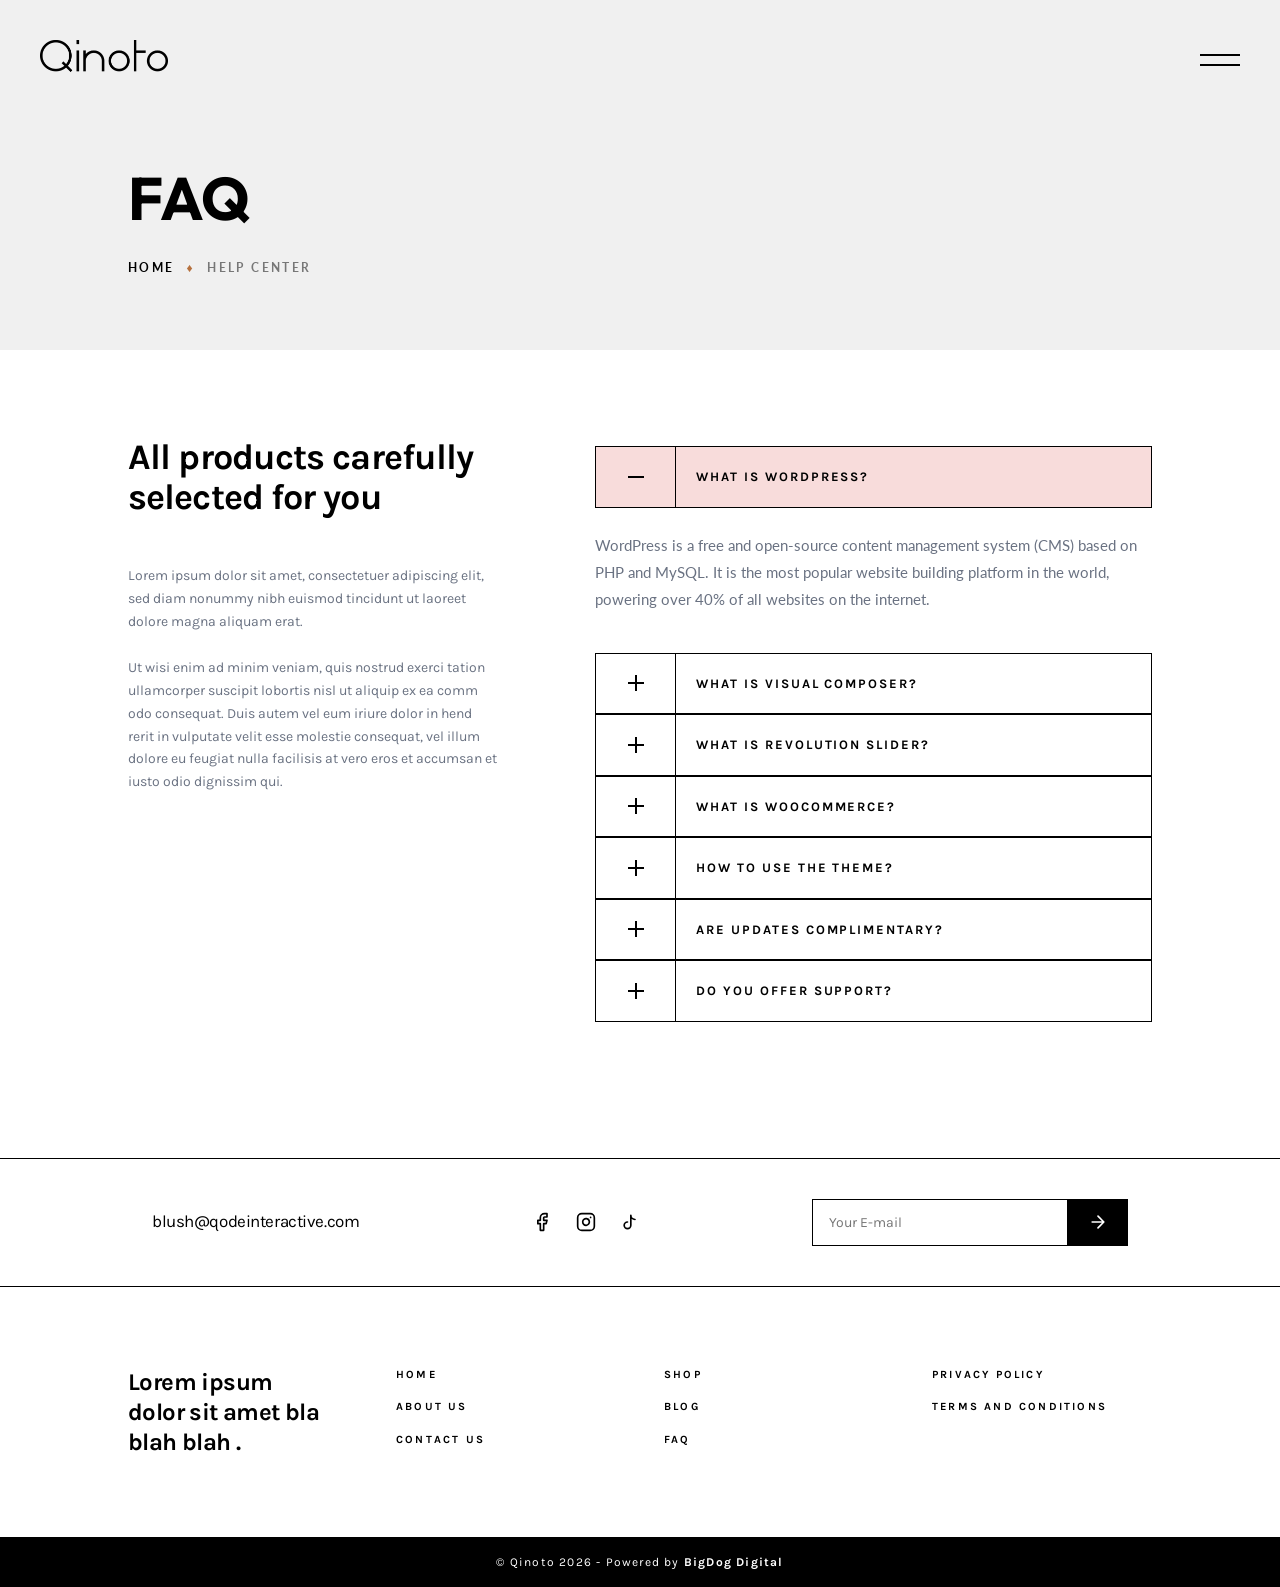
<file: faq.html>
<!DOCTYPE html>
<html lang="en" class="antialiased">
<head>
  <meta charset="UTF-8" />
  <meta name="viewport" content="width=device-width, initial-scale=1.0" />
  <title>Qinoto</title>
  <link rel="icon" href="images/favicon.png" />
  <link rel="stylesheet" href="css/shared.css" />
  <link rel="stylesheet" href="css/faq.css" />
</head>
<body>
  <!-- ===== Navbar ===== -->
  <nav class="nav">
    <div class="nav__inner">
      <div class="nav__logo-wrap"><a href="index.html" class="nav__logo"><img src="images/logo.png" alt="Blush Logo" /></a></div>
      <div class="nav__menu">
        <a href="index.html" class="nav__link">Home</a>
        <a href="shop.html" class="nav__link">Shop</a>
        <a href="about.html" class="nav__link">About</a>
        <a href="contact.html" class="nav__link">Contact</a>
      </div>
      <div class="nav__action"><button class="nav__burger" aria-label="Open Menu"><span></span><span></span></button></div>
    </div>
  </nav>
  <div class="nav-overlay">
    <div class="nav-overlay__top">
      <a href="index.html" class="nav-overlay__logo"><img src="images/logo.png" alt="Blush Logo" /></a>
      <button class="nav-overlay__close" aria-label="Close Menu"><svg viewBox="0 0 24 24" fill="none" stroke="black" stroke-width="1.5" stroke-linecap="round" stroke-linejoin="round"><line x1="18" y1="6" x2="6" y2="18"></line><line x1="6" y1="6" x2="18" y2="18"></line></svg></button>
    </div>
    <ul class="nav-overlay__list">
      <li class="nav-overlay__item"><a href="index.html" class="nav-overlay__link">Home</a></li>
      <li class="nav-overlay__item"><a href="shop.html" class="nav-overlay__link">Shop</a></li>
      <li class="nav-overlay__item"><a href="about.html" class="nav-overlay__link">About</a></li>
      <li class="nav-overlay__item"><a href="contact.html" class="nav-overlay__link">Contact</a></li>
    </ul>
  </div>

  <main class="faq-main">
    <!-- Hero -->
    <section class="page-hero page-hero--faq">
      <div class="page-hero__inner container">
        <h1 class="page-hero__title">FAQ</h1>
        <nav class="page-hero__crumbs">
          <a href="index.html">HOME</a>
          <span class="page-hero__diamond">♦</span>
          <span class="page-hero__current">HELP CENTER</span>
        </nav>
      </div>
    </section>

    <div class="faq-body container">
      <!-- Left -->
      <div class="faq-intro">
        <h1 class="faq-intro__title">All products carefully selected for you</h1>
        <div class="faq-intro__paras">
          <p>Lorem ipsum dolor sit amet, consectetuer adipiscing elit, sed diam nonummy nibh euismod tincidunt ut laoreet dolore magna aliquam erat.</p>
          <p>Ut wisi enim ad minim veniam, quis nostrud exerci tation ullamcorper suscipit lobortis nisl ut aliquip ex ea comm odo consequat. Duis autem vel eum iriure dolor in hend rerit in vulputate velit esse molestie consequat, vel illum dolore eu feugiat nulla facilisis at vero eros et accumsan et iusto odio dignissim qui.</p>
        </div>
      </div>

      <!-- Right accordion -->
      <div class="faq-list" id="faqList">
        <div class="faq-item is-open">
          <div class="faq-q"><button class="faq-q__btn"><div class="faq-q__plus"><div class="faq-q__plus-inner"><div class="bar-h"></div><div class="bar-v"></div></div></div><div class="faq-q__text"><h3>WHAT IS WORDPRESS?</h3></div></button></div>
          <div class="faq-a"><div class="faq-a__inner">WordPress is a free and open-source content management system (CMS) based on PHP and MySQL. It is the most popular website building platform in the world, powering over 40% of all websites on the internet.</div></div>
        </div>
        <div class="faq-item">
          <div class="faq-q"><button class="faq-q__btn"><div class="faq-q__plus"><div class="faq-q__plus-inner"><div class="bar-h"></div><div class="bar-v"></div></div></div><div class="faq-q__text"><h3>WHAT IS VISUAL COMPOSER?</h3></div></button></div>
          <div class="faq-a"><div class="faq-a__inner">Visual Composer is a drag-and-drop website builder for WordPress. It allows you to create professional-looking websites without writing any code, offering a wide range of elements and templates.</div></div>
        </div>
        <div class="faq-item">
          <div class="faq-q"><button class="faq-q__btn"><div class="faq-q__plus"><div class="faq-q__plus-inner"><div class="bar-h"></div><div class="bar-v"></div></div></div><div class="faq-q__text"><h3>WHAT IS REVOLUTION SLIDER?</h3></div></button></div>
          <div class="faq-a"><div class="faq-a__inner">Slider Revolution is an innovative, responsive WordPress Slider Plugin that displays your content the beautiful way. Whether it's a Slider, Carousel, Hero Scene or even a whole Front Page, the visual, drag &amp; drop editor will let you tell your own stories in no time!</div></div>
        </div>
        <div class="faq-item">
          <div class="faq-q"><button class="faq-q__btn"><div class="faq-q__plus"><div class="faq-q__plus-inner"><div class="bar-h"></div><div class="bar-v"></div></div></div><div class="faq-q__text"><h3>WHAT IS WOOCOMMERCE?</h3></div></button></div>
          <div class="faq-a"><div class="faq-a__inner">WooCommerce is a customizable, open-source eCommerce platform built on WordPress. It allow users to sell products and services from their WordPress websites easily and securely.</div></div>
        </div>
        <div class="faq-item">
          <div class="faq-q"><button class="faq-q__btn"><div class="faq-q__plus"><div class="faq-q__plus-inner"><div class="bar-h"></div><div class="bar-v"></div></div></div><div class="faq-q__text"><h3>HOW TO USE THE THEME?</h3></div></button></div>
          <div class="faq-a"><div class="faq-a__inner">Using our theme is simple. Once installed, you can head over to the theme options panel to customize your colors, typography, and layout. You can also use the built-in page builder to create custom pages.</div></div>
        </div>
        <div class="faq-item">
          <div class="faq-q"><button class="faq-q__btn"><div class="faq-q__plus"><div class="faq-q__plus-inner"><div class="bar-h"></div><div class="bar-v"></div></div></div><div class="faq-q__text"><h3>ARE UPDATES COMPLIMENTARY?</h3></div></button></div>
          <div class="faq-a"><div class="faq-a__inner">Yes, once you purchase a license, all future updates for that specific product are included for free. You will receive notifications in your WordPress dashboard whenever a new version is available.</div></div>
        </div>
        <div class="faq-item">
          <div class="faq-q"><button class="faq-q__btn"><div class="faq-q__plus"><div class="faq-q__plus-inner"><div class="bar-h"></div><div class="bar-v"></div></div></div><div class="faq-q__text"><h3>DO YOU OFFER SUPPORT?</h3></div></button></div>
          <div class="faq-a"><div class="faq-a__inner">We offer 6 months of dedicated support with every purchase. Our team of experts is ready to help you with any technical issues or questions you might have regarding the theme setup and features.</div></div>
        </div>
      </div>
    </div>
  </main>

  <!-- ===== Footer ===== -->
  <footer class="footer">
    <div class="footer__top">
      <div class="footer__top-inner container">
        <div class="footer__email"><a href="mailto:blush@qodeinteractive.com">blush@qodeinteractive.com</a></div>
        <div class="footer__social">
          <a href="#" aria-label="Facebook"><svg width="20" height="20" viewBox="0 0 24 24" fill="none" stroke="currentColor" stroke-width="2" stroke-linecap="round" stroke-linejoin="round"><path d="M18 2h-3a5 5 0 0 0-5 5v3H7v4h3v8h4v-8h3l1-4h-4V7a1 1 0 0 1 1-1h3z" /></svg></a>
          <a href="#" aria-label="Instagram"><svg width="20" height="20" viewBox="0 0 24 24" fill="none" stroke="currentColor" stroke-width="2" stroke-linecap="round" stroke-linejoin="round"><rect x="2" y="2" width="20" height="20" rx="5" ry="5" /><path d="M16 11.37A4 4 0 1 1 12.63 8 4 4 0 0 1 16 11.37z" /><line x1="17.5" y1="6.5" x2="17.51" y2="6.5" /></svg></a>
          <a href="#" aria-label="TikTok"><svg width="20" height="20" viewBox="0 0 24 24" fill="none" stroke="currentColor" stroke-width="2" stroke-linecap="round" stroke-linejoin="round"><path d="M9 12a4 4 0 1 0 4 4V4a5 5 0 0 0 5 5" /></svg></a>
        </div>
        <div class="footer__form">
          <input type="email" placeholder="Your E-mail" />
          <button><svg width="20" height="20" viewBox="0 0 24 24" fill="none" stroke="currentColor" stroke-width="2" stroke-linecap="round" stroke-linejoin="round"><path d="M5 12h14M12 5l7 7-7 7" /></svg></button>
        </div>
      </div>
    </div>
    <div class="footer__main container">
      <div class="footer__grid">
        <div class="footer__brand"><h2>Lorem ipsum dolor sit amet bla blah blah .</h2></div>
        <div class="footer__col"><a href="index.html">Home</a><a href="about.html">ABOUT US</a><a href="contact.html">Contact us</a></div>
        <div class="footer__col"><a href="shop.html">Shop</a><a href="blog.html">Blog</a><a href="faq.html">Faq</a></div>
        <div class="footer__col"><a href="privacy-policy.html">Privacy policy</a><a href="terms-and-conditions.html">Terms and Conditions</a></div>
      </div>
    </div>
    <div class="footer__bottom"><h1>© Qinoto 2026 - Powered by <a href="https://www.thebigdogdigital.com" target="_blank" rel="noopener noreferrer">BigDog Digital</a></h1></div>
  </footer>

  <button class="scroll-top" aria-label="Scroll to top"><svg fill="none" stroke="currentColor" viewBox="0 0 24 24"><path stroke-linecap="round" stroke-linejoin="round" stroke-width="2" d="M5 15l7-7 7 7" /></svg></button>

  <script src="js/shared.js"></script>
  <script src="js/faq.js"></script>
</body>
</html>
</file>
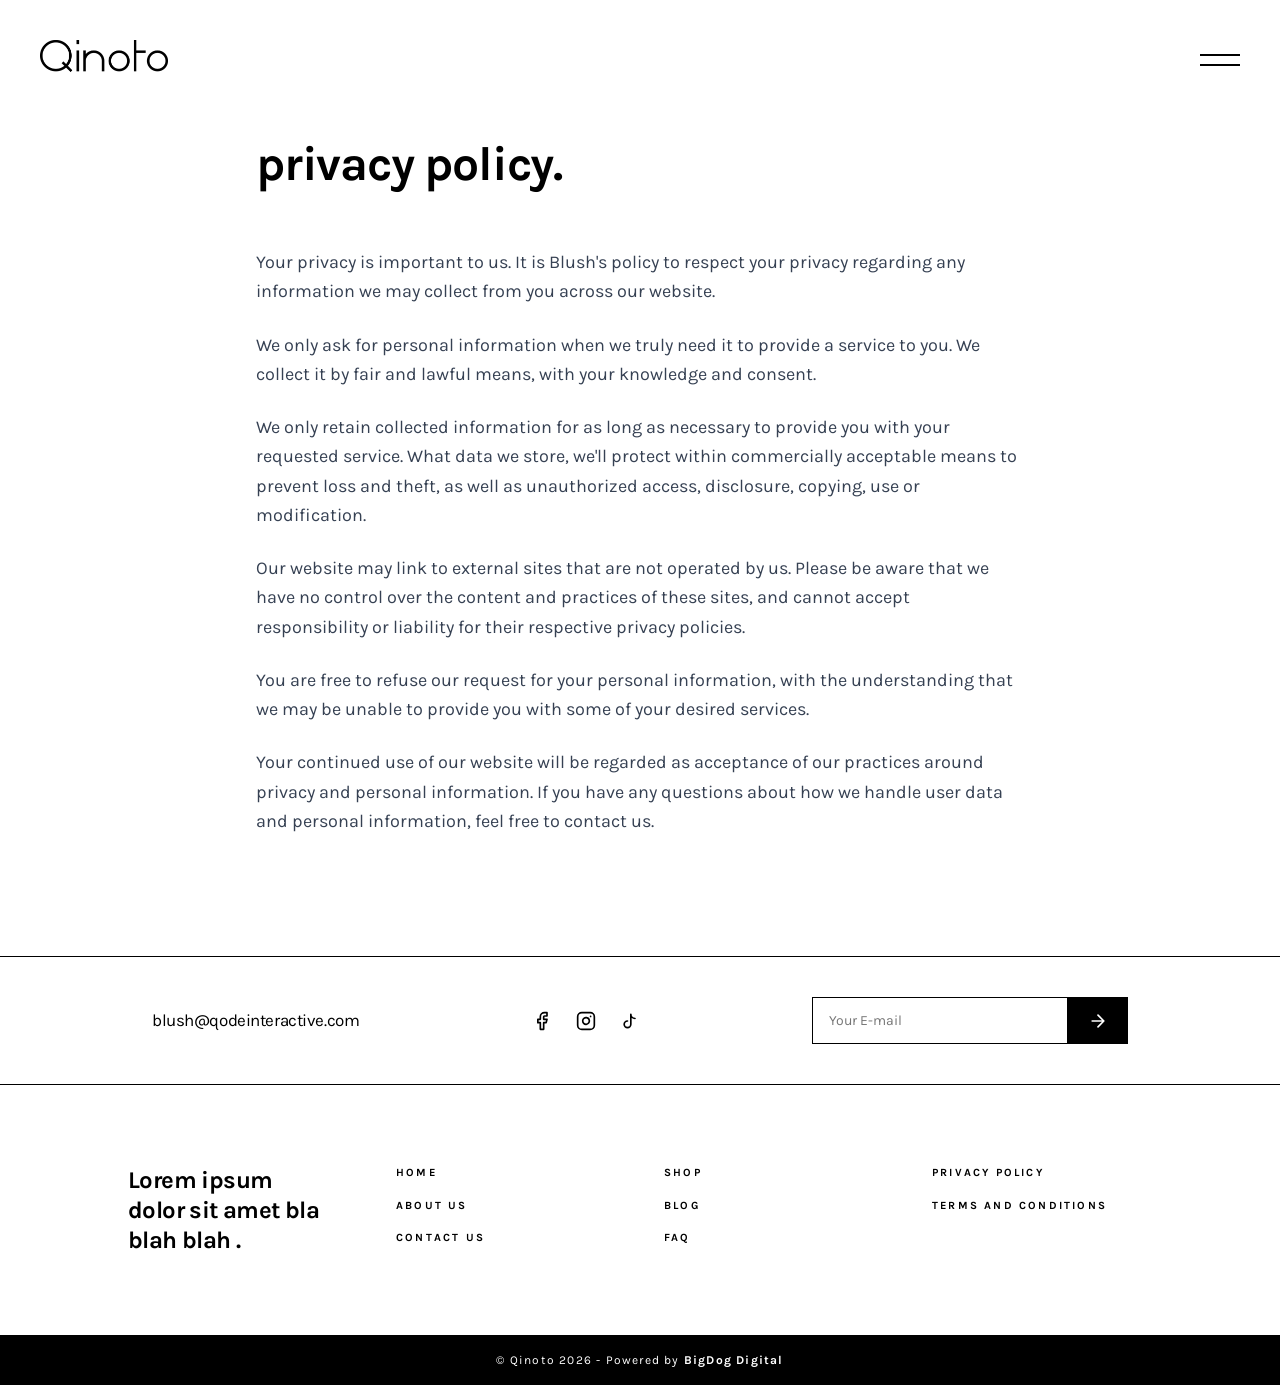
<file: privacy-policy.html>
<!DOCTYPE html>
<html lang="en" class="antialiased">
<head>
  <meta charset="UTF-8" />
  <meta name="viewport" content="width=device-width, initial-scale=1.0" />
  <title>Qinoto</title>
  <link rel="icon" href="images/favicon.png" />
  <link rel="stylesheet" href="css/shared.css" />
  <link rel="stylesheet" href="css/legal.css" />
</head>
<body>
  <!-- ===== Navbar ===== -->
  <nav class="nav">
    <div class="nav__inner">
      <div class="nav__logo-wrap"><a href="index.html" class="nav__logo"><img src="images/logo.png" alt="Blush Logo" /></a></div>
      <div class="nav__menu">
        <a href="index.html" class="nav__link">Home</a>
        <a href="shop.html" class="nav__link">Shop</a>
        <a href="about.html" class="nav__link">About</a>
        <a href="contact.html" class="nav__link">Contact</a>
      </div>
      <div class="nav__action"><button class="nav__burger" aria-label="Open Menu"><span></span><span></span></button></div>
    </div>
  </nav>
  <div class="nav-overlay">
    <div class="nav-overlay__top">
      <a href="index.html" class="nav-overlay__logo"><img src="images/logo.png" alt="Blush Logo" /></a>
      <button class="nav-overlay__close" aria-label="Close Menu"><svg viewBox="0 0 24 24" fill="none" stroke="black" stroke-width="1.5" stroke-linecap="round" stroke-linejoin="round"><line x1="18" y1="6" x2="6" y2="18"></line><line x1="6" y1="6" x2="18" y2="18"></line></svg></button>
    </div>
    <ul class="nav-overlay__list">
      <li class="nav-overlay__item"><a href="index.html" class="nav-overlay__link">Home</a></li>
      <li class="nav-overlay__item"><a href="shop.html" class="nav-overlay__link">Shop</a></li>
      <li class="nav-overlay__item"><a href="about.html" class="nav-overlay__link">About</a></li>
      <li class="nav-overlay__item"><a href="contact.html" class="nav-overlay__link">Contact</a></li>
    </ul>
  </div>

  <main class="legal-main">
    <div class="legal-wrap">
      <h1 class="legal-title">Privacy Policy.</h1>
      <div class="legal-content">
        <p>Your privacy is important to us. It is Blush's policy to respect your privacy regarding any information we may collect from you across our website.</p>
        <p>We only ask for personal information when we truly need it to provide a service to you. We collect it by fair and lawful means, with your knowledge and consent.</p>
        <p>We only retain collected information for as long as necessary to provide you with your requested service. What data we store, we'll protect within commercially acceptable means to prevent loss and theft, as well as unauthorized access, disclosure, copying, use or modification.</p>
        <p>Our website may link to external sites that are not operated by us. Please be aware that we have no control over the content and practices of these sites, and cannot accept responsibility or liability for their respective privacy policies.</p>
        <p>You are free to refuse our request for your personal information, with the understanding that we may be unable to provide you with some of your desired services.</p>
        <p>Your continued use of our website will be regarded as acceptance of our practices around privacy and personal information. If you have any questions about how we handle user data and personal information, feel free to contact us.</p>
      </div>
    </div>
  </main>

  <!-- ===== Footer ===== -->
  <footer class="footer">
    <div class="footer__top">
      <div class="footer__top-inner container">
        <div class="footer__email"><a href="mailto:blush@qodeinteractive.com">blush@qodeinteractive.com</a></div>
        <div class="footer__social">
          <a href="#" aria-label="Facebook"><svg width="20" height="20" viewBox="0 0 24 24" fill="none" stroke="currentColor" stroke-width="2" stroke-linecap="round" stroke-linejoin="round"><path d="M18 2h-3a5 5 0 0 0-5 5v3H7v4h3v8h4v-8h3l1-4h-4V7a1 1 0 0 1 1-1h3z" /></svg></a>
          <a href="#" aria-label="Instagram"><svg width="20" height="20" viewBox="0 0 24 24" fill="none" stroke="currentColor" stroke-width="2" stroke-linecap="round" stroke-linejoin="round"><rect x="2" y="2" width="20" height="20" rx="5" ry="5" /><path d="M16 11.37A4 4 0 1 1 12.63 8 4 4 0 0 1 16 11.37z" /><line x1="17.5" y1="6.5" x2="17.51" y2="6.5" /></svg></a>
          <a href="#" aria-label="TikTok"><svg width="20" height="20" viewBox="0 0 24 24" fill="none" stroke="currentColor" stroke-width="2" stroke-linecap="round" stroke-linejoin="round"><path d="M9 12a4 4 0 1 0 4 4V4a5 5 0 0 0 5 5" /></svg></a>
        </div>
        <div class="footer__form">
          <input type="email" placeholder="Your E-mail" />
          <button><svg width="20" height="20" viewBox="0 0 24 24" fill="none" stroke="currentColor" stroke-width="2" stroke-linecap="round" stroke-linejoin="round"><path d="M5 12h14M12 5l7 7-7 7" /></svg></button>
        </div>
      </div>
    </div>
    <div class="footer__main container">
      <div class="footer__grid">
        <div class="footer__brand"><h2>Lorem ipsum dolor sit amet bla blah blah .</h2></div>
        <div class="footer__col"><a href="index.html">Home</a><a href="about.html">ABOUT US</a><a href="contact.html">Contact us</a></div>
        <div class="footer__col"><a href="shop.html">Shop</a><a href="blog.html">Blog</a><a href="faq.html">Faq</a></div>
        <div class="footer__col"><a href="privacy-policy.html">Privacy policy</a><a href="terms-and-conditions.html">Terms and Conditions</a></div>
      </div>
    </div>
    <div class="footer__bottom"><h1>© Qinoto 2026 - Powered by <a href="https://www.thebigdogdigital.com" target="_blank" rel="noopener noreferrer">BigDog Digital</a></h1></div>
  </footer>

  <button class="scroll-top" aria-label="Scroll to top"><svg fill="none" stroke="currentColor" viewBox="0 0 24 24"><path stroke-linecap="round" stroke-linejoin="round" stroke-width="2" d="M5 15l7-7 7 7" /></svg></button>
  <script src="js/shared.js"></script>
</body>
</html>
</file>
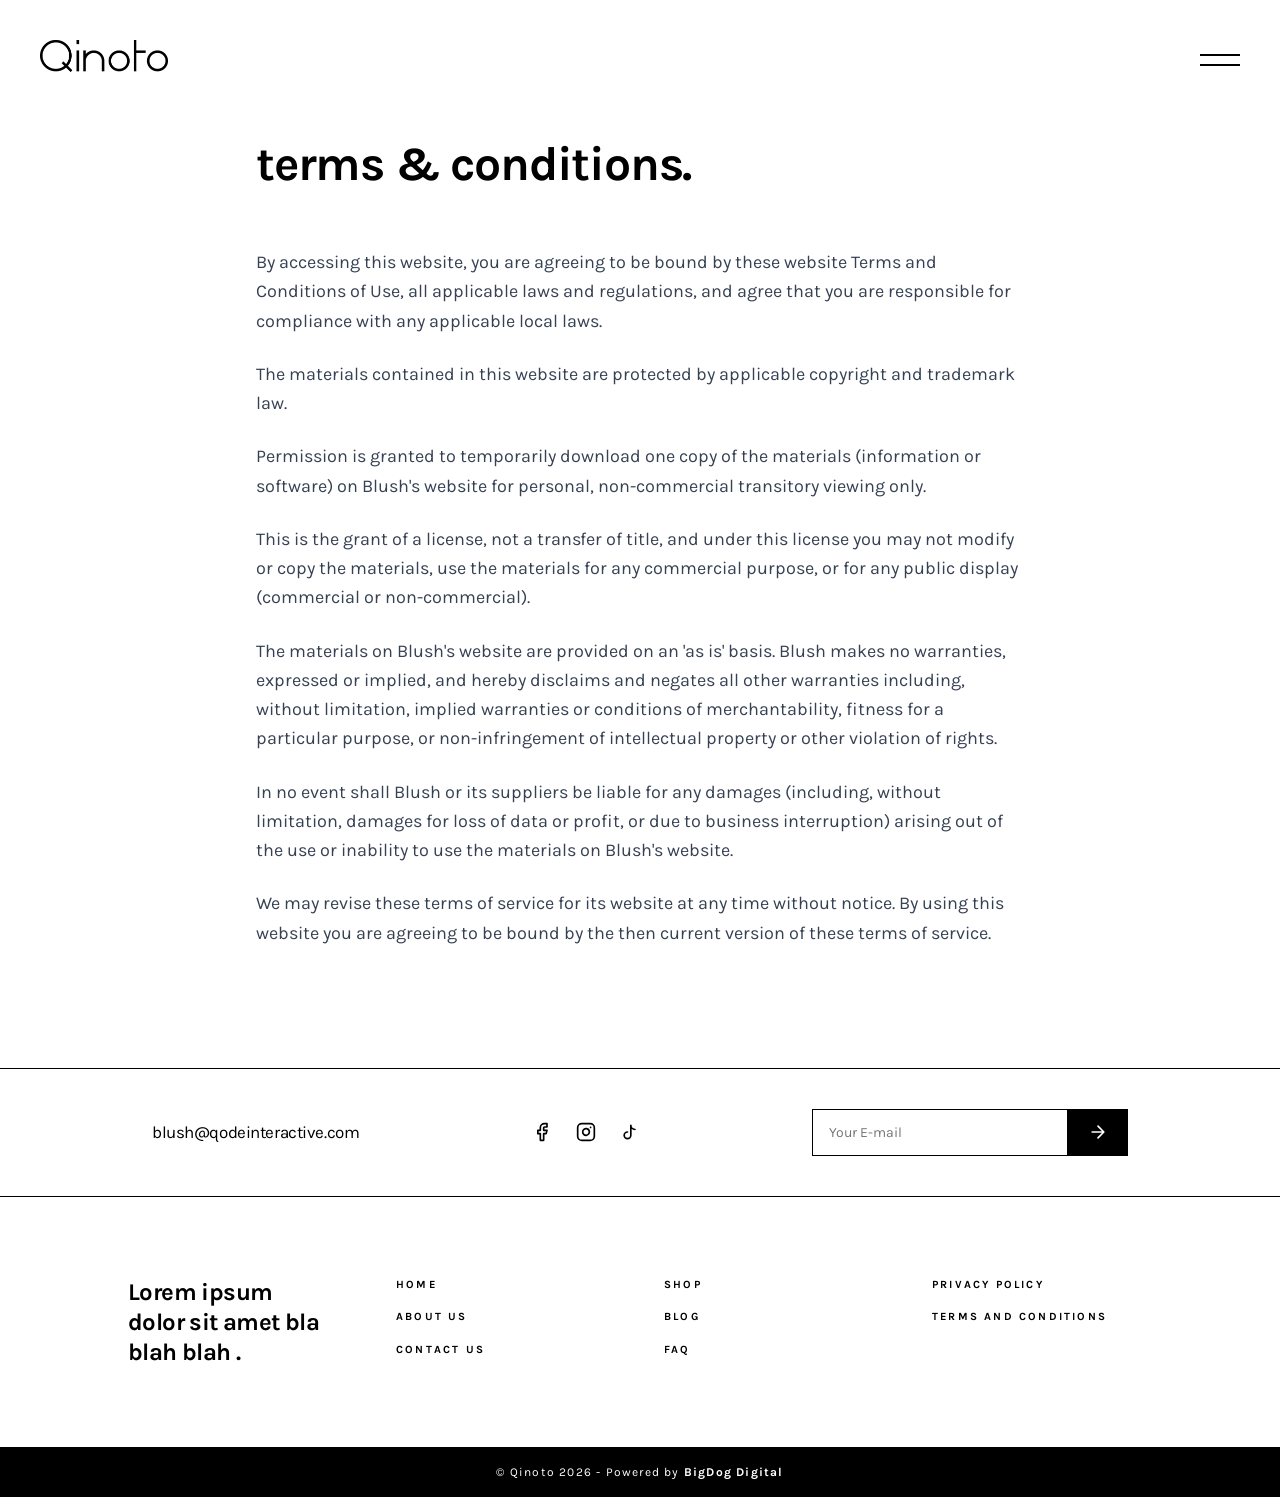
<file: terms-and-conditions.html>
<!DOCTYPE html>
<html lang="en" class="antialiased">
<head>
  <meta charset="UTF-8" />
  <meta name="viewport" content="width=device-width, initial-scale=1.0" />
  <title>Qinoto</title>
  <link rel="icon" href="images/favicon.png" />
  <link rel="stylesheet" href="css/shared.css" />
  <link rel="stylesheet" href="css/legal.css" />
</head>
<body>
  <!-- ===== Navbar ===== -->
  <nav class="nav">
    <div class="nav__inner">
      <div class="nav__logo-wrap"><a href="index.html" class="nav__logo"><img src="images/logo.png" alt="Blush Logo" /></a></div>
      <div class="nav__menu">
        <a href="index.html" class="nav__link">Home</a>
        <a href="shop.html" class="nav__link">Shop</a>
        <a href="about.html" class="nav__link">About</a>
        <a href="contact.html" class="nav__link">Contact</a>
      </div>
      <div class="nav__action"><button class="nav__burger" aria-label="Open Menu"><span></span><span></span></button></div>
    </div>
  </nav>
  <div class="nav-overlay">
    <div class="nav-overlay__top">
      <a href="index.html" class="nav-overlay__logo"><img src="images/logo.png" alt="Blush Logo" /></a>
      <button class="nav-overlay__close" aria-label="Close Menu"><svg viewBox="0 0 24 24" fill="none" stroke="black" stroke-width="1.5" stroke-linecap="round" stroke-linejoin="round"><line x1="18" y1="6" x2="6" y2="18"></line><line x1="6" y1="6" x2="18" y2="18"></line></svg></button>
    </div>
    <ul class="nav-overlay__list">
      <li class="nav-overlay__item"><a href="index.html" class="nav-overlay__link">Home</a></li>
      <li class="nav-overlay__item"><a href="shop.html" class="nav-overlay__link">Shop</a></li>
      <li class="nav-overlay__item"><a href="about.html" class="nav-overlay__link">About</a></li>
      <li class="nav-overlay__item"><a href="contact.html" class="nav-overlay__link">Contact</a></li>
    </ul>
  </div>

  <main class="legal-main">
    <div class="legal-wrap">
      <h1 class="legal-title">Terms &amp; Conditions.</h1>
      <div class="legal-content">
        <p>By accessing this website, you are agreeing to be bound by these website Terms and Conditions of Use, all applicable laws and regulations, and agree that you are responsible for compliance with any applicable local laws.</p>
        <p>The materials contained in this website are protected by applicable copyright and trademark law.</p>
        <p>Permission is granted to temporarily download one copy of the materials (information or software) on Blush's website for personal, non-commercial transitory viewing only.</p>
        <p>This is the grant of a license, not a transfer of title, and under this license you may not modify or copy the materials, use the materials for any commercial purpose, or for any public display (commercial or non-commercial).</p>
        <p>The materials on Blush's website are provided on an 'as is' basis. Blush makes no warranties, expressed or implied, and hereby disclaims and negates all other warranties including, without limitation, implied warranties or conditions of merchantability, fitness for a particular purpose, or non-infringement of intellectual property or other violation of rights.</p>
        <p>In no event shall Blush or its suppliers be liable for any damages (including, without limitation, damages for loss of data or profit, or due to business interruption) arising out of the use or inability to use the materials on Blush's website.</p>
        <p>We may revise these terms of service for its website at any time without notice. By using this website you are agreeing to be bound by the then current version of these terms of service.</p>
      </div>
    </div>
  </main>

  <!-- ===== Footer ===== -->
  <footer class="footer">
    <div class="footer__top">
      <div class="footer__top-inner container">
        <div class="footer__email"><a href="mailto:blush@qodeinteractive.com">blush@qodeinteractive.com</a></div>
        <div class="footer__social">
          <a href="#" aria-label="Facebook"><svg width="20" height="20" viewBox="0 0 24 24" fill="none" stroke="currentColor" stroke-width="2" stroke-linecap="round" stroke-linejoin="round"><path d="M18 2h-3a5 5 0 0 0-5 5v3H7v4h3v8h4v-8h3l1-4h-4V7a1 1 0 0 1 1-1h3z" /></svg></a>
          <a href="#" aria-label="Instagram"><svg width="20" height="20" viewBox="0 0 24 24" fill="none" stroke="currentColor" stroke-width="2" stroke-linecap="round" stroke-linejoin="round"><rect x="2" y="2" width="20" height="20" rx="5" ry="5" /><path d="M16 11.37A4 4 0 1 1 12.63 8 4 4 0 0 1 16 11.37z" /><line x1="17.5" y1="6.5" x2="17.51" y2="6.5" /></svg></a>
          <a href="#" aria-label="TikTok"><svg width="20" height="20" viewBox="0 0 24 24" fill="none" stroke="currentColor" stroke-width="2" stroke-linecap="round" stroke-linejoin="round"><path d="M9 12a4 4 0 1 0 4 4V4a5 5 0 0 0 5 5" /></svg></a>
        </div>
        <div class="footer__form">
          <input type="email" placeholder="Your E-mail" />
          <button><svg width="20" height="20" viewBox="0 0 24 24" fill="none" stroke="currentColor" stroke-width="2" stroke-linecap="round" stroke-linejoin="round"><path d="M5 12h14M12 5l7 7-7 7" /></svg></button>
        </div>
      </div>
    </div>
    <div class="footer__main container">
      <div class="footer__grid">
        <div class="footer__brand"><h2>Lorem ipsum dolor sit amet bla blah blah .</h2></div>
        <div class="footer__col"><a href="index.html">Home</a><a href="about.html">ABOUT US</a><a href="contact.html">Contact us</a></div>
        <div class="footer__col"><a href="shop.html">Shop</a><a href="blog.html">Blog</a><a href="faq.html">Faq</a></div>
        <div class="footer__col"><a href="privacy-policy.html">Privacy policy</a><a href="terms-and-conditions.html">Terms and Conditions</a></div>
      </div>
    </div>
    <div class="footer__bottom"><h1>© Qinoto 2026 - Powered by <a href="https://www.thebigdogdigital.com" target="_blank" rel="noopener noreferrer">BigDog Digital</a></h1></div>
  </footer>

  <button class="scroll-top" aria-label="Scroll to top"><svg fill="none" stroke="currentColor" viewBox="0 0 24 24"><path stroke-linecap="round" stroke-linejoin="round" stroke-width="2" d="M5 15l7-7 7 7" /></svg></button>
  <script src="js/shared.js"></script>
</body>
</html>
</file>
<file: css/faq.css>
/* ============================================================
   FAQ PAGE
   ============================================================ */
/* FAQ hero overrides (h-[350px] fixed, pt-20, text-6xl title, 12px crumbs) */
.page-hero--faq { height: 350px; }
@media (width >= 768px) { .page-hero--faq { height: 350px; } }
.page-hero--faq .page-hero__inner { padding-top: 5rem; }
.page-hero--faq .page-hero__title { font-size: 3.75rem; }
@media (width >= 768px) { .page-hero--faq .page-hero__title { font-size: 60px; } }
.page-hero--faq .page-hero__crumbs { font-size: 12px; }

.faq-main { min-height: 100vh; font-family: "Karla", sans-serif; background: #fff; }
.faq-body {
  padding-top: 6rem; padding-bottom: 6rem;
  display: flex; flex-direction: column; gap: 4rem;
}
@media (width >= 1024px) { .faq-body { flex-direction: row; gap: 6rem; } }
.faq-intro { }
@media (width >= 1024px) { .faq-intro { width: 40%; } }
.faq-intro__title {
  font-size: 1.875rem; font-weight: 700; line-height: 1.1; letter-spacing: -0.025em;
  color: #000; margin-bottom: 2.5rem; transform: translateY(-0.5rem);
}
@media (width >= 768px) { .faq-intro__title { font-size: 2.25rem; } }
.faq-intro__paras { display: flex; flex-direction: column; gap: 1.5rem; }
.faq-intro__paras p { color: #6a7282; line-height: 1.625; font-size: 0.875rem; }

.faq-list { display: flex; flex-direction: column; }
@media (width >= 1024px) { .faq-list { width: 60%; } }
.faq-item { display: flex; flex-direction: column; }
.faq-q { border: 1px solid #000; transition: background-color 0.15s; }
.faq-q:hover { background: #F8DCDB; }
.faq-item.is-open .faq-q { background: #F8DCDB; }
.faq-q__btn { width: 100%; display: flex; align-items: stretch; text-align: left; background: transparent; }
.faq-q__plus {
  flex-shrink: 0; width: 4rem; border-right: 1px solid #000;
  display: flex; align-items: center; justify-content: center;
}
@media (width >= 768px) { .faq-q__plus { width: 5rem; } }
.faq-q__plus-inner { position: relative; width: 1rem; height: 1rem; }
.faq-q__plus-inner .bar-h { position: absolute; top: 50%; left: 0; width: 100%; height: 2px; background: #000; transform: translateY(-50%); }
.faq-q__plus-inner .bar-v { position: absolute; top: 0; left: 50%; width: 2px; height: 100%; background: #000; transform: translateX(-50%); transition: transform 0.3s; }
.faq-item.is-open .faq-q__plus-inner .bar-v { transform: translateX(-50%) rotate(90deg); }
.faq-q__text { flex-grow: 1; padding: 0.75rem; display: flex; align-items: center; }
@media (width >= 768px) { .faq-q__text { padding: 1.25rem; } }
.faq-q__text h3 { font-size: 13px; font-weight: 700; letter-spacing: 0.15em; color: #000; text-transform: uppercase; }

.faq-a { overflow: hidden; max-height: 0; opacity: 0; transition: all 0.3s ease-in-out; }
.faq-item.is-open .faq-a { max-height: 24rem; opacity: 1; margin-top: 1.5rem; }
.faq-a__inner { padding-bottom: 2.5rem; color: #6a7282; font-size: 15px; line-height: 1.8; font-family: "Lato", sans-serif; }
</file>
<file: css/legal.css>
/* ============================================================
   LEGAL PAGES (Privacy Policy / Terms & Conditions)
   ============================================================ */
.legal-main {
  min-height: 100vh; font-family: "Karla", sans-serif;
  padding-top: 8rem; padding-bottom: 5rem;
  padding-left: 1.5rem; padding-right: 1.5rem;
}
@media (width >= 768px) { .legal-main { padding-left: 3rem; padding-right: 3rem; } }
@media (width >= 1024px) { .legal-main { padding-left: 6rem; padding-right: 6rem; } }
.legal-wrap { max-width: 48rem; margin: 0 auto; }
.legal-title {
  font-size: 2.25rem; font-weight: 700; margin-bottom: 3rem;
  letter-spacing: -0.025em; color: #000; text-transform: lowercase;
}
@media (width >= 768px) { .legal-title { font-size: 3rem; } }
.legal-content { display: flex; flex-direction: column; gap: 1.5rem; }
.legal-content p { color: #364153; line-height: 1.625; font-size: 1.125rem; }
</file>
<file: css/shared.css>
/* ============================================================
   Qinoto — Shared styles (reset, fonts, layout, shared parts)
   Hand-written plain CSS converted 1:1 from the Tailwind build.
   Breakpoints: sm 640px · md 768px · lg 1024px · xl 1280px
   ============================================================ */

/* ---- Fonts (was next/font Google) ---- */
@import url("https://fonts.googleapis.com/css2?family=Geist:wght@100..900&family=Geist+Mono:wght@100..900&family=Karla:ital,wght@0,200..800;1,200..800&family=Outfit:wght@100..900&family=Lato:wght@100;300;400;700;900&display=swap");

/* ---- Reset (Tailwind preflight essentials) ---- */
*, *::before, *::after { box-sizing: border-box; border: 0 solid; }
* { margin: 0; padding: 0; }
html { -webkit-text-size-adjust: 100%; line-height: 1.5; height: 100%; }
html.antialiased { -webkit-font-smoothing: antialiased; -moz-osx-font-smoothing: grayscale; }
body {
  min-height: 100%;
  display: flex;
  flex-direction: column;
  font-family: "Karla", sans-serif;
  line-height: inherit;
  color: #000;
  background: #fff;
}
h1, h2, h3, h4, h5, h6 { font-size: inherit; font-weight: inherit; }
a { color: inherit; text-decoration: inherit; }
img, svg, video { display: block; vertical-align: middle; }
img { max-width: 100%; height: auto; }
button, input, select, textarea { font: inherit; color: inherit; background: transparent; }
button { cursor: pointer; border: 0; }
ul { list-style: none; }
:root {
  --spacing-container: 1.5rem;
}
@media (width >= 768px) { :root { --spacing-container: 3rem; } }
@media (width >= 1024px) { :root { --spacing-container: 8rem; } }

/* ---- Container ---- */
.container {
  margin-inline: auto;
  padding-inline: var(--spacing-container);
  width: 100%;
  max-width: 1400px;
}

/* ---- Reusable utilities from globals.css ---- */
.title {
  font-size: 48px;
  font-weight: 700;
  font-family: "Karla", sans-serif;
  line-height: 49.92px;
  letter-spacing: -1.44px;
}
.description {
  font-size: 18px;
  font-weight: 400;
  color: #545454;
  font-family: "Karla", sans-serif;
  line-height: 28.8px;
  letter-spacing: -0.36px;
}

/* ---- CustomButton component ---- */
.customButton {
  position: relative;
  display: inline-flex;
  align-items: center;
  align-self: flex-start;
  border: 1px solid #000;
  padding: 0.875rem 1.75rem;
  transition: all 0.3s;
}
.customButton:hover { background: #F8DCDB; }
.customButton__text {
  font-size: 0.75rem;
  font-weight: 700;
  letter-spacing: 0.1em;
  color: #000;
  margin-right: 1.5rem;
  transition: color 0.15s;
}
.customButton__divider { height: 20px; width: 1px; background: #000; margin: 0 1rem; }
.customButton__icon {
  width: 1.25rem; height: 1.25rem; color: #000;
  transition: transform 0.3s;
}
.customButton:hover .customButton__icon { transform: translateX(0.25rem); }

/* zig-zag icon shared sizing */
.zigzag { width: 2.5rem; height: 1rem; color: #000; }
@media (width >= 768px) { .zigzag { width: 3rem; } }

/* ============================================================
   NAVBAR
   ============================================================ */
.nav {
  top: 0; left: 0; right: 0; z-index: 50;
  display: flex; align-items: center;
  padding: 1.5rem; padding-left: 1.5rem; padding-right: 1.5rem;
  transition: all 0.3s;
  position: absolute;
  background: transparent;
}
@media (width >= 768px) { .nav { padding: 2rem; padding-left: 2.5rem; padding-right: 2.5rem; } }
.nav.is-hidden { transform: translateY(-100%); }
.nav.is-scrolled {
  position: fixed;
  background: rgba(255,255,255,0.95);
  backdrop-filter: blur(12px);
  box-shadow: 0 1px 2px 0 rgba(0,0,0,0.05);
  padding-top: 1rem; padding-bottom: 1rem;
}
@media (width >= 768px) { .nav.is-scrolled { padding-top: 1.5rem; padding-bottom: 1.5rem; } }

.nav__inner { width: 100%; display: flex; align-items: center; }
.nav__logo-wrap { flex: 1 1 0%; }
.nav__logo {
  position: relative; display: inline-block;
  width: 6rem; height: 2.5rem;
  filter: grayscale(100%);
  transition: filter 0.3s;
  text-align: left;
}
@media (width >= 768px) { .nav__logo { width: 8rem; height: 3rem; } }
.nav__logo:hover { filter: grayscale(0); }
.nav__logo img { position: absolute; inset: 0; width: 100%; height: 100%; object-fit: contain; object-position: left; }

.nav__menu {
  display: none;
  align-items: center; gap: 2.5rem;
  transition: opacity 0.3s;
  opacity: 0; visibility: hidden;
}
@media (width >= 1024px) { .nav__menu { display: flex; } }
.nav.is-scrolled .nav__menu { opacity: 1; visibility: visible; }

.nav__link {
  font-size: 13px; font-weight: 700; text-transform: uppercase;
  letter-spacing: 0.2em; transition: color 0.15s;
  position: relative; padding-top: 0.5rem; padding-bottom: 0.5rem;
  color: rgba(0,0,0,0.6);
}
.nav__link:hover { color: #000; }
.nav__link.is-active { color: #000; }
.nav__link::after {
  content: ""; position: absolute; bottom: 0; left: 0;
  width: 100%; height: 1px; background: #000;
  transition: transform 0.3s; transform-origin: left;
  transform: scaleX(0);
}
.nav__link:hover::after { transform: scaleX(1); }
.nav__link.is-active::after { transform: scaleX(1); }

.nav__action { flex: 1 1 0%; display: flex; justify-content: flex-end; }
.nav__burger { display: flex; flex-direction: column; gap: 0.375rem; z-index: 50; }
@media (width >= 768px) { .nav__burger { gap: 0.5rem; } }
.nav.is-scrolled .nav__burger { /* lg:hidden when scrolled */ }
@media (width >= 1024px) { .nav.is-scrolled .nav__burger { display: none; } }
.nav__burger span { width: 2rem; height: 2px; background: #000; transition: all 0.15s; display: block; }
@media (width >= 768px) { .nav__burger span { width: 2.5rem; } }
.nav__burger:hover span:first-child { width: 2rem; }

/* Fullscreen overlay menu */
.nav-overlay {
  position: fixed; inset: 0; z-index: 100;
  background: #F9E4E1;
  display: flex; flex-direction: column; align-items: center; justify-content: center;
  transition: all 0.7s cubic-bezier(0.85,0,0.15,1);
  opacity: 0; visibility: hidden;
}
.nav-overlay.is-open { opacity: 1; visibility: visible; }
.nav-overlay__top {
  position: absolute; top: 0; left: 0; right: 0;
  display: flex; align-items: center; justify-content: space-between;
  padding: 1.5rem;
}
@media (width >= 768px) { .nav-overlay__top { padding: 2rem 2.5rem; } }
.nav-overlay__logo { position: relative; width: 6rem; height: 2.5rem; }
@media (width >= 768px) { .nav-overlay__logo { width: 8rem; height: 3rem; } }
.nav-overlay__logo img { position: absolute; inset: 0; width: 100%; height: 100%; object-fit: contain; object-position: left; }
.nav-overlay__close { padding: 0.5rem; transition: transform 0.3s; }
.nav-overlay__close:hover { transform: rotate(90deg); }
.nav-overlay__close svg { width: 1.75rem; height: 1.75rem; }
@media (width >= 768px) { .nav-overlay__close svg { width: 2rem; height: 2rem; } }

.nav-overlay__list { display: flex; flex-direction: column; align-items: center; gap: 0.25rem; }
.nav-overlay__item { position: relative; padding-top: 0.5rem; padding-bottom: 0.5rem; }
.nav-overlay__highlight {
  position: absolute; left: 50%; top: 50%;
  transform: translate(-50%,-50%);
  width: 120%; height: 3rem; background: #fff; z-index: -1;
  box-shadow: 0 1px 2px 0 rgba(0,0,0,0.05);
}
.nav-overlay__link {
  font-size: 1.875rem; font-weight: 700; letter-spacing: -0.025em;
  transition: all 0.15s; font-family: "Karla", sans-serif;
  color: rgba(0,0,0,0.4);
}
@media (width >= 640px) { .nav-overlay__link { font-size: 2.25rem; } }
@media (width >= 768px) { .nav-overlay__link { font-size: 3rem; } }
.nav-overlay__link:hover { color: #000; }
.nav-overlay__item.is-active .nav-overlay__link { color: #000; }

/* ============================================================
   FOOTER
   ============================================================ */
.footer { font-family: "Karla", sans-serif; background: #fff; margin-top: 2.5rem; }
.footer__top { border-top: 1px solid #000; border-bottom: 1px solid #000; padding: 2rem 1.5rem; }
@media (width >= 768px) { .footer__top { padding-top: 2.5rem; padding-bottom: 2.5rem; } }
.footer__top-inner {
  display: flex; flex-direction: column; align-items: center;
  justify-content: space-between; gap: 1.5rem;
}
@media (width >= 768px) { .footer__top-inner { flex-direction: row; gap: 2rem; } }
.footer__email { font-size: 17px; color: #000; letter-spacing: -0.025em; }
.footer__social { display: flex; align-items: center; gap: 1.5rem; }
.footer__social a { color: #000; transition: opacity 0.15s; }
.footer__social a:hover { opacity: 0.6; }
.footer__form { display: flex; width: 100%; }
@media (width >= 768px) { .footer__form { width: auto; } }
.footer__form input {
  border: 1px solid #000; padding: 0.75rem 1rem; outline: none;
  flex-grow: 1; font-size: 0.875rem;
}
@media (width >= 768px) { .footer__form input { width: 16rem; } }
.footer__form button {
  background: #000; color: #fff; padding: 0.75rem 1.25rem;
  display: flex; align-items: center; justify-content: center;
}

.footer__main { padding-top: 4rem; padding-bottom: 4rem; }
@media (width >= 768px) { .footer__main { padding-top: 5rem; padding-bottom: 5rem; } }
.footer__grid {
  display: grid; grid-template-columns: minmax(0, 1fr); gap: 3rem;
  text-align: center;
}
@media (width >= 640px) { .footer__grid { grid-template-columns: repeat(2,minmax(0, 1fr)); } }
@media (width >= 768px) { .footer__grid { grid-template-columns: repeat(4,minmax(0, 1fr)); text-align: left; } }
.footer__brand { display: flex; flex-direction: column; justify-content: flex-start; align-items: center; }
@media (width >= 768px) { .footer__brand { align-items: flex-start; } }
.footer__brand h2 {
  font-size: 24px; max-width: 12.5rem; font-weight: 700;
  line-height: 1.25; letter-spacing: -0.025em;
}
.footer__col { display: flex; flex-direction: column; gap: 1rem; }
.footer__col a {
  font-size: 11px; font-weight: 700; letter-spacing: 0.2em;
  text-transform: uppercase; transition: opacity 0.15s;
}
.footer__col a:hover { opacity: 0.6; }
.footer__bottom { background: #000; color: #fff; padding: 1rem 0; }
.footer__bottom h1 { font-size: 0.75rem; letter-spacing: 0.1em; text-align: center; }
.footer__bottom a { font-weight: 700; }
.footer__bottom a:hover { text-decoration: underline; }

/* ============================================================
   SCROLL TO TOP
   ============================================================ */
.scroll-top {
  position: fixed; bottom: 2rem; right: 2rem; z-index: 60;
  background: #EFE4D5; padding: 0.75rem;
  box-shadow: 0 10px 15px -3px rgba(0,0,0,0.1), 0 4px 6px -4px rgba(0,0,0,0.1);
  transition: all 0.3s; border: 1px solid;
  display: none;
  animation: fadeIn 0.3s ease forwards;
}
.scroll-top:hover { background: #000; color: #fff; }
.scroll-top svg { width: 1.75rem; height: 1.75rem; }
.scroll-top.is-visible { display: block; }
@media (max-width: 767px) { .scroll-top { display: none !important; } }

/* ============================================================
   PAGE HERO (Shop / Product / FAQ breadcrumb banner)
   Base values match Shop & Product (h-[250px] md:h-[350px]).
   ============================================================ */
.page-hero {
  position: relative; height: 250px; display: flex; align-items: center;
  overflow: hidden; background: #F0F0F0;
}
@media (width >= 768px) { .page-hero { height: 350px; } }
.page-hero__inner { position: relative; z-index: 10; padding-top: 4rem; }
@media (width >= 768px) { .page-hero__inner { padding-top: 5rem; } }
.page-hero__title {
  font-size: 3rem; font-weight: 700; font-family: "Outfit", sans-serif;
  color: #000; margin-bottom: 1rem;
}
@media (width >= 768px) { .page-hero__title { font-size: 60px; } }
.page-hero__crumbs {
  display: flex; align-items: center; gap: 0.75rem;
  font-size: 10px; font-weight: 700; letter-spacing: 0.2em; color: #000;
  text-transform: uppercase; font-family: "Lato", sans-serif;
}
@media (width >= 768px) { .page-hero__crumbs { font-size: 12px; } }
.page-hero__crumbs a { transition: color 0.15s; }
.page-hero__crumbs a:hover { color: #b6713e; }
.page-hero__diamond { color: #b6713e; }
.page-hero__current { opacity: 0.5; }

/* ============================================================
   ANIMATIONS
   ============================================================ */
@keyframes fadeIn {
  from { opacity: 0; }
  to { opacity: 1; }
}
.animate-fadeIn { animation: fadeIn 0.5s ease forwards; }

@keyframes slideIn {
  from { opacity: 0; transform: translateX(calc(var(--slide-dir, 1) * 60px)); }
  to { opacity: 1; transform: translateX(0); }
}
.animate-slide-in { animation: slideIn 0.8s cubic-bezier(0.23,1,0.32,1) forwards; }
</file>
